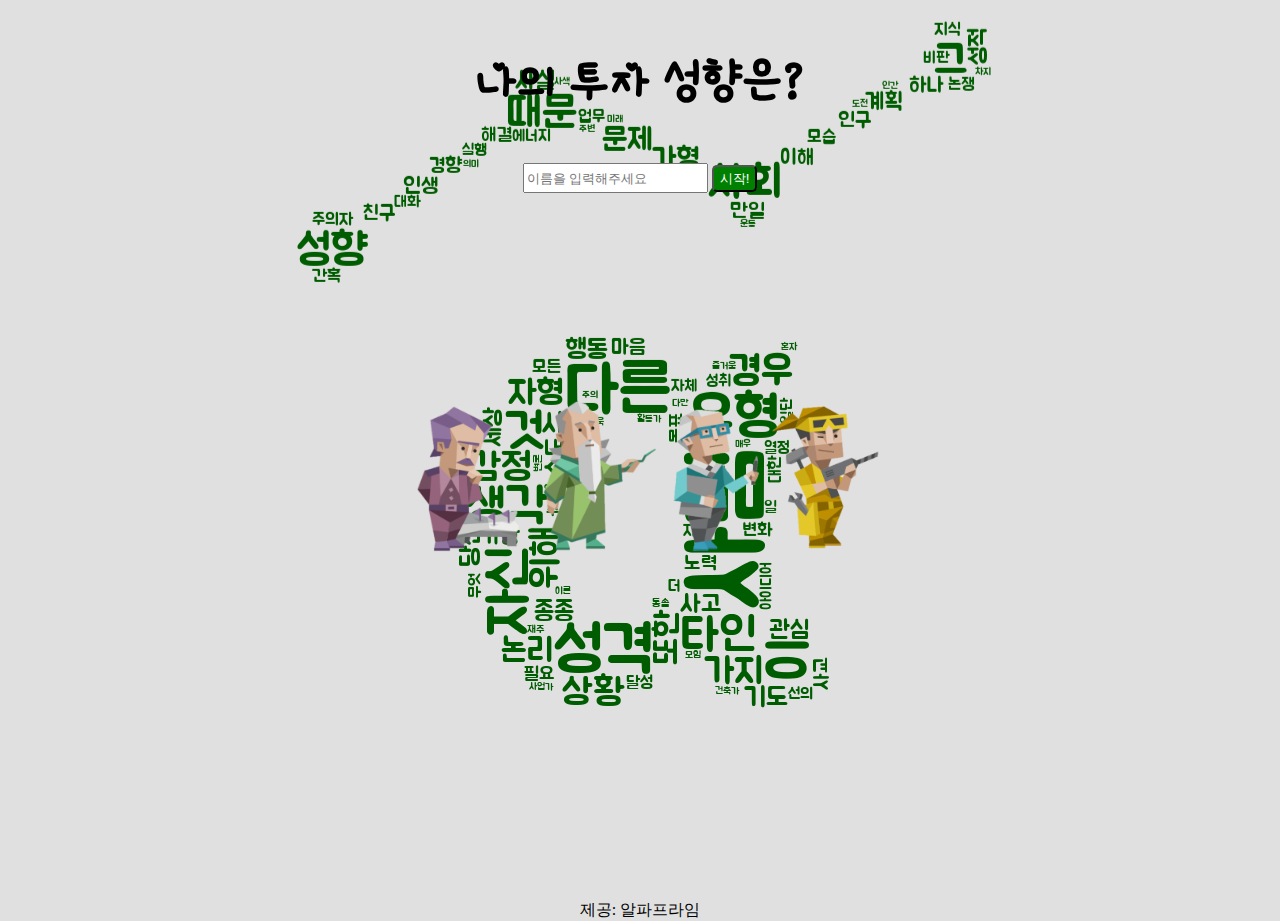
<file: project_mbti/index.html>
<!DOCTYPE html>
<html>

<head>
    <meta charset = "utf-8">
    <title>My Investment Style</title>
    <link href = "style.css" rel = "stylesheet">
</head>

<body>
    <div class="form">
        <h1 id="question">나의 투자 성향은?</h1>
        <div class="type">
             <input type="text" id="username" class="input" placeholder="이름을 입력해주세요">
             <button class="startBtn">시작!</button>
        </div> 
    </div>
    <div class="img">
        <img src="img/char1.png" width=10%>
        <img src="img/char2.png" width=10%>
        <img src="img/char3.png" width=8%>
        <img src="img/char4.png" width=9%>
    </div>
    <script src="js/index.js"></script>

    <footer>
        제공: 알파프라임
    </footer>
</body>

</html>
</file>
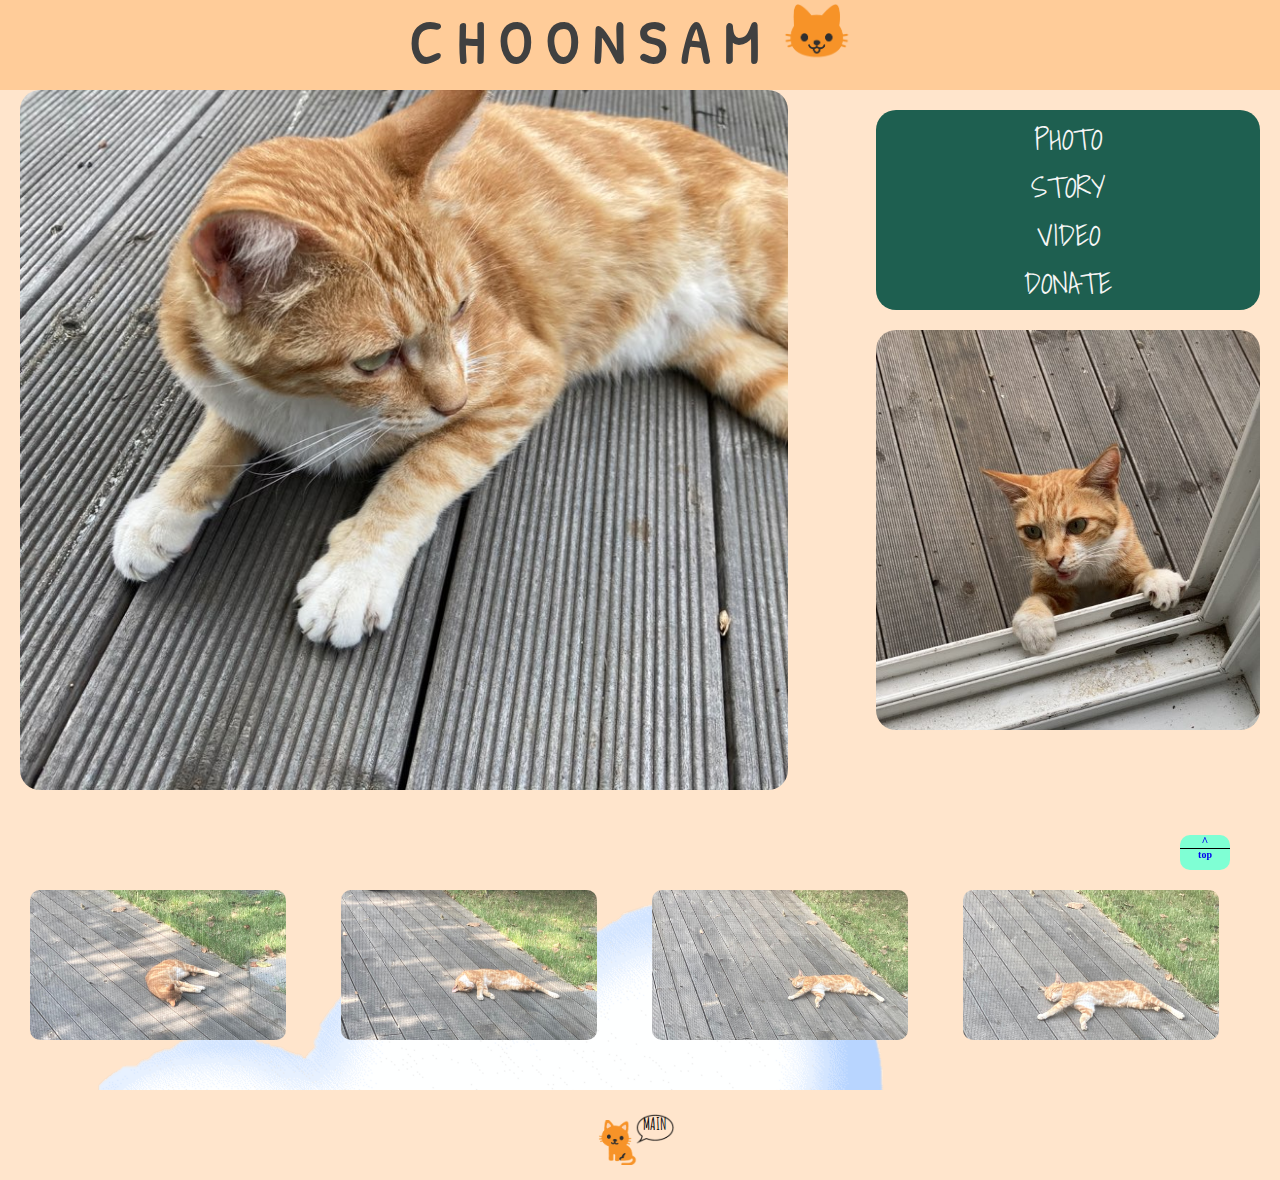
<file: project_choonsam/main.html>
<!DOCTYPE html>
<html>

<head>
    <meta charset = "utf-8">
    <title>CHOONSAM</title>
    <link href = "styles.css" rel = "stylesheet">
</head>

<body>
<!--타이틀-->
    <header>
        <div class = "top">
            <h1>C H O O N   S A M</h1>
            <img src = "images/logo1.png" height = "60">
        </div>
    </header>

    <main>
<!--네비게이션 바-->
        <a href = "#" class = "nav">
            <h3>^</h3><h4>top</h4>
        </a>
<!--모든 html파일 공통 요소-->        
        <div class = "middle">
           <div class = "box1">
               <ul class = "menubox">
                  <li><a href = "html/photo.html">PHOTO</a></li>
                  <li><a href = "html/story.html">STORY</a></li>
                  <li><a href = "html/video.html">VIDEO</a></li>
                  <li><a href = "html/donate.html">DONATE</a></li>
               </ul>
           </div>
           <div class = "box2"></div>
 <!--이 부분만 다름-->
           <div class = "box3"></div>
           <div class = "finish"></div>
        </div>
<!--여긴 메인화면만 다름-->
        <div class = "extra">
            <div class = "pic pic1"></div>
            <div class = "pic pic2"></div>
            <div class = "pic pic3"></div>
            <div class = "pic pic4"></div>
        </div>
        
<!--얘도 공통 요소-->
        <div class = "bottom">
            <a href = "#"><img class = "logo" src = "images/logo2.png" height = "45">
            <div class = "blank">MAIN</div>
            </a>
        </div>
    </main>   
</body>
</html>
</file>
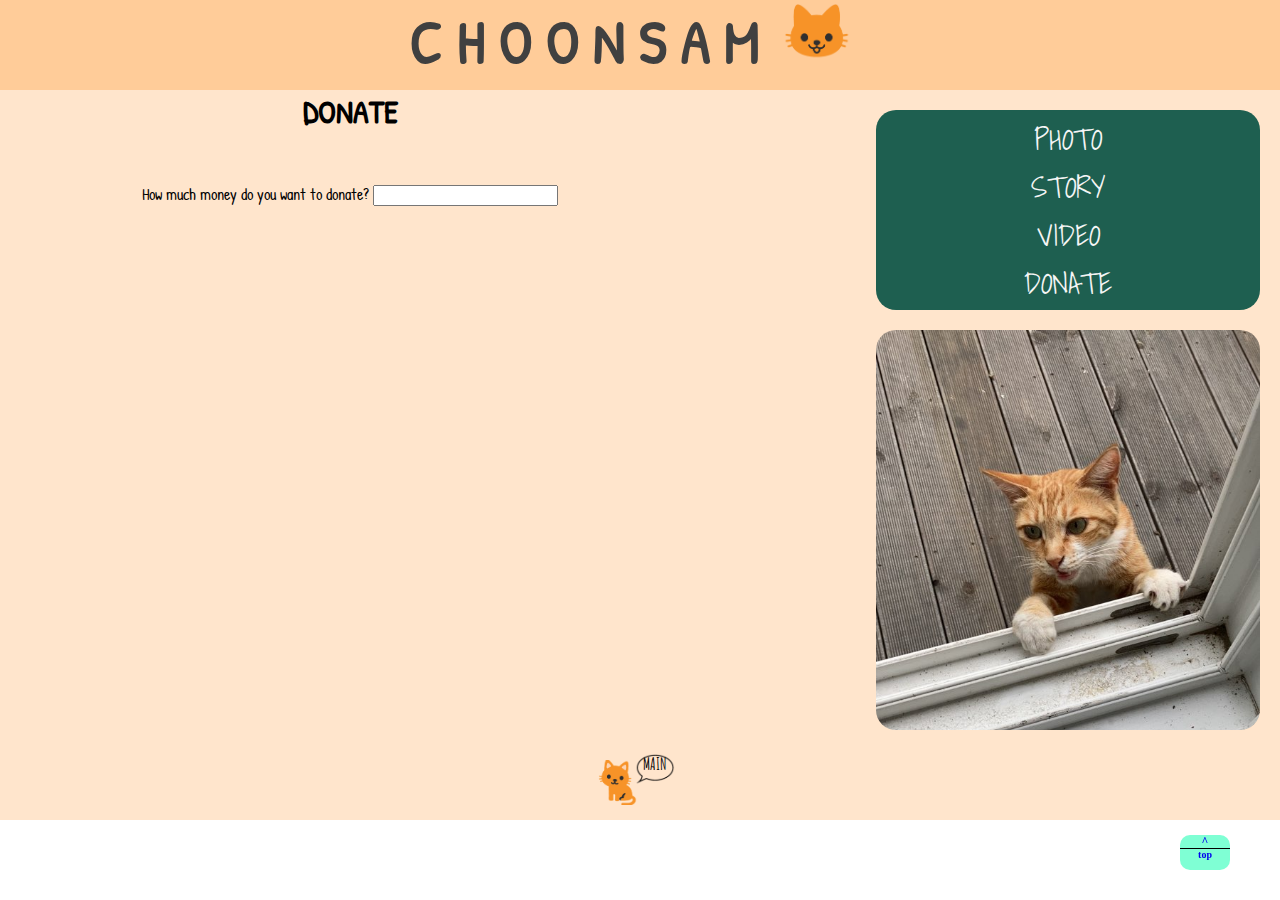
<file: project_choonsam/html/donate.html>
<!DOCTYPE html>
<html>

<head>
    <meta charset = "utf-8">
    <title>CHOONSAM</title>
    <link href = "../styles.css" rel = "stylesheet">
</head>

<body>
<!--타이틀-->
    <header>
        <div class = "top">
            <h1>C H O O N   S A M</h1>
            <img src = "../images/logo1.png" height = "60">
        </div>
    </header>

    <main>
<!--네비게이션 바-->
        <a href = "#" class = "nav">
            <h3>^</h3><h4>top</h4>
        </a>
<!--모든 html파일 공통 요소-->        
        <div class = "middle">
           <div class = "box1">
               <ul class = "menubox">
                  <li><a href = "photo.html">PHOTO</a></li>
                  <li><a href = "story.html">STORY</a></li>
                  <li><a href = "video.html">VIDEO</a></li>
                  <li><a href = "donate.html">DONATE</a></li>
               </ul>
           </div>
           <div class = "box2"></div>
 <!--이 부분만 다름-->
           <div class = "donatezone">
               <h1>DONATE</h1>
               <section class="giveme">
                <label for="money">How much money do you want to donate?</label>
                <input type="number" name="money" id="money">
              </section>
           </div>
           <div class = "finish"></div>
        </div>
<!--여긴 메인화면만 다름-->

        
<!--얘도 공통 요소-->
        <div class = "bottom">
            <a href = "../main.html"><img class = "logo" src = "../images/logo2.png" height = "45">
            <div class = "blank">MAIN</div>
            </a>
        </div>
    </main>   
</body>
</html>
</file>
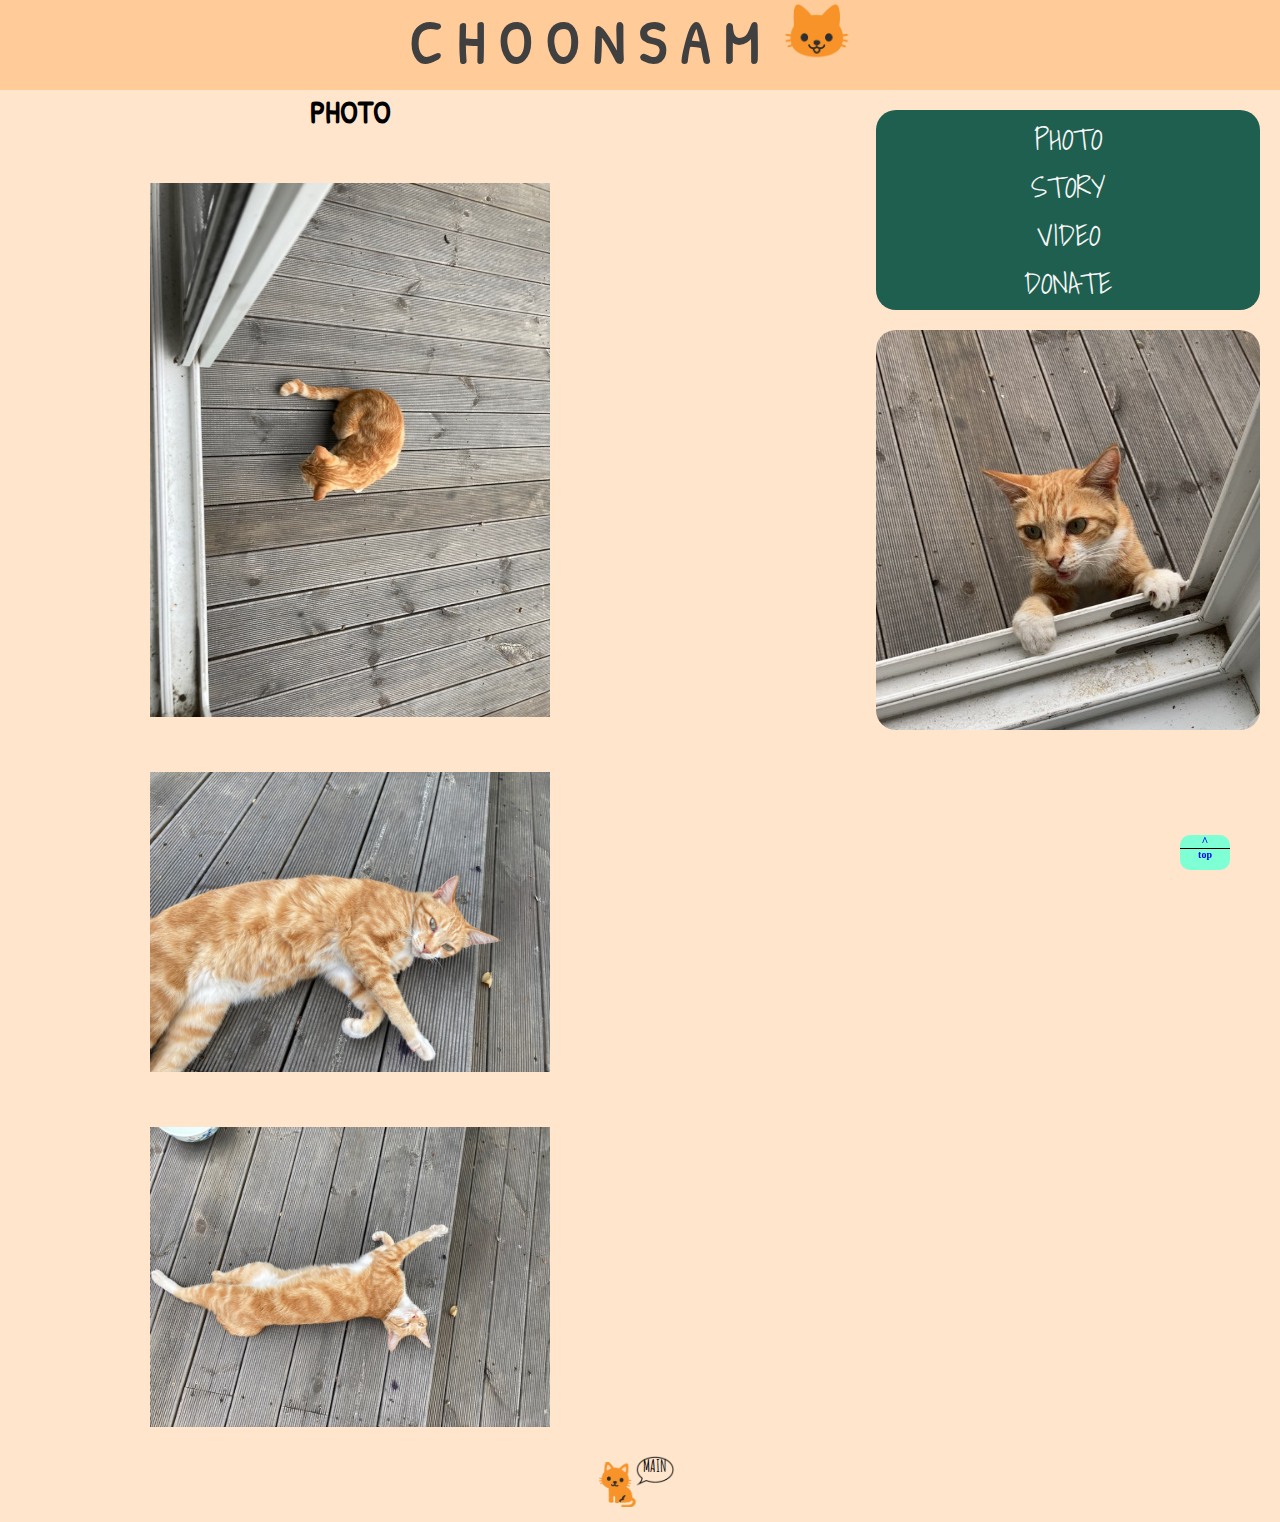
<file: project_choonsam/html/photo.html>
<!DOCTYPE html>
<html>

<head>
    <meta charset = "utf-8">
    <title>CHOONSAM</title>
    <link href = "../styles.css" rel = "stylesheet">
</head>

<body>
<!--타이틀-->
    <header>
        <div class = "top">
            <h1>C H O O N   S A M</h1>
            <img src = "../images/logo1.png" height = "60">
        </div>
    </header>

    <main>
<!--네비게이션 바-->
        <a href = "#" class = "nav">
            <h3>^</h3><h4>top</h4>
        </a>
<!--모든 html파일 공통 요소-->        
        <div class = "middle">
           <div class = "box1">
               <ul class = "menubox">
                  <li><a href = "photo.html">PHOTO</a></li>
                  <li><a href = "story.html">STORY</a></li>
                  <li><a href = "video.html">VIDEO</a></li>
                  <li><a href = "donate.html">DONATE</a></li>
               </ul>
           </div>
           <div class = "box2"></div>
 <!--이 부분만 다름-->
           <div class = "photozone">
                <h1>PHOTO</h1>
               <img src = "../images/img7.jpg" width = "400"/>
               <img src = "../images/img8.jpg" width = "400"/>
               <img src = "../images/img9.jpg" width = "400"/>
           </div>
           <div class = "finish"></div>
        </div>
<!--여긴 메인화면만 다름-->

        
<!--얘도 공통 요소-->
        <div class = "bottom">
            <a href = "../main.html"><img class = "logo" src = "../images/logo2.png" height = "45">
            <div class = "blank">MAIN</div>
            </a>
        </div>
    </main>   
</body>
</html>
</file>
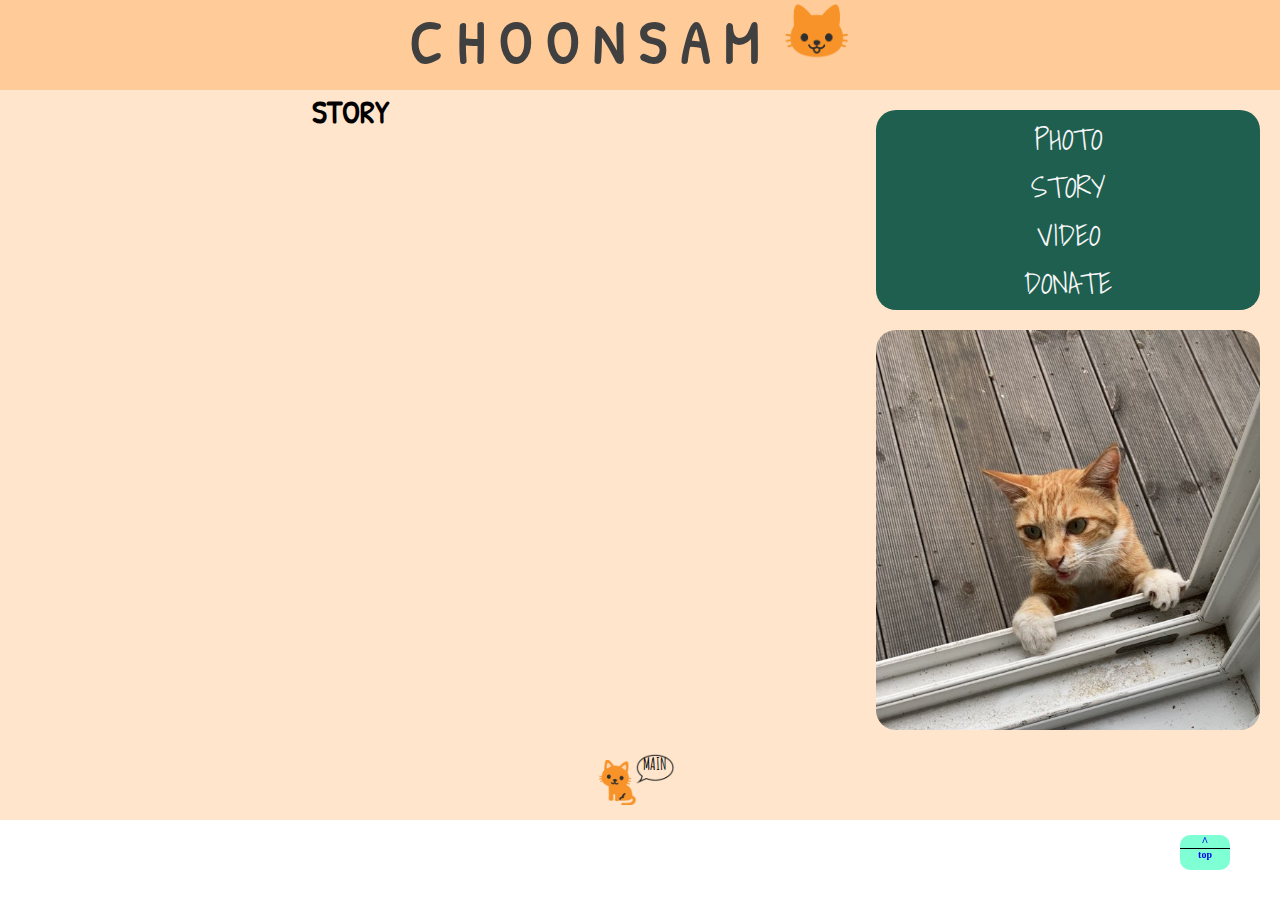
<file: project_choonsam/html/story.html>
<!DOCTYPE html>
<html>

<head>
    <meta charset = "utf-8">
    <title>CHOONSAM</title>
    <link href = "../styles.css" rel = "stylesheet">
</head>

<body>
<!--타이틀-->
    <header>
        <div class = "top">
            <h1>C H O O N   S A M</h1>
            <img src = "../images/logo1.png" height = "60">
        </div>
    </header>

    <main>
<!--네비게이션 바-->
        <a href = "#" class = "nav">
            <h3>^</h3><h4>top</h4>
        </a>
<!--모든 html파일 공통 요소-->        
        <div class = "middle">
           <div class = "box1">
               <ul class = "menubox">
                  <li><a href = "photo.html">PHOTO</a></li>
                  <li><a href = "story.html">STORY</a></li>
                  <li><a href = "video.html">VIDEO</a></li>
                  <li><a href = "donate.html">DONATE</a></li>
               </ul>
           </div>
           <div class = "box2"></div>
 <!--이 부분만 다름-->
           <div class = "storyzone">
               <h1>STORY</h1>
               <p></p>
           </div>
           <div class = "finish"></div>
        </div>
<!--여긴 메인화면만 다름-->

        
<!--얘도 공통 요소-->
        <div class = "bottom">
            <a href = "../main.html"><img class = "logo" src = "../images/logo2.png" height = "45">
            <div class = "blank">MAIN</div>
            </a>
        </div>
    </main>   
</body>
</html>
</file>
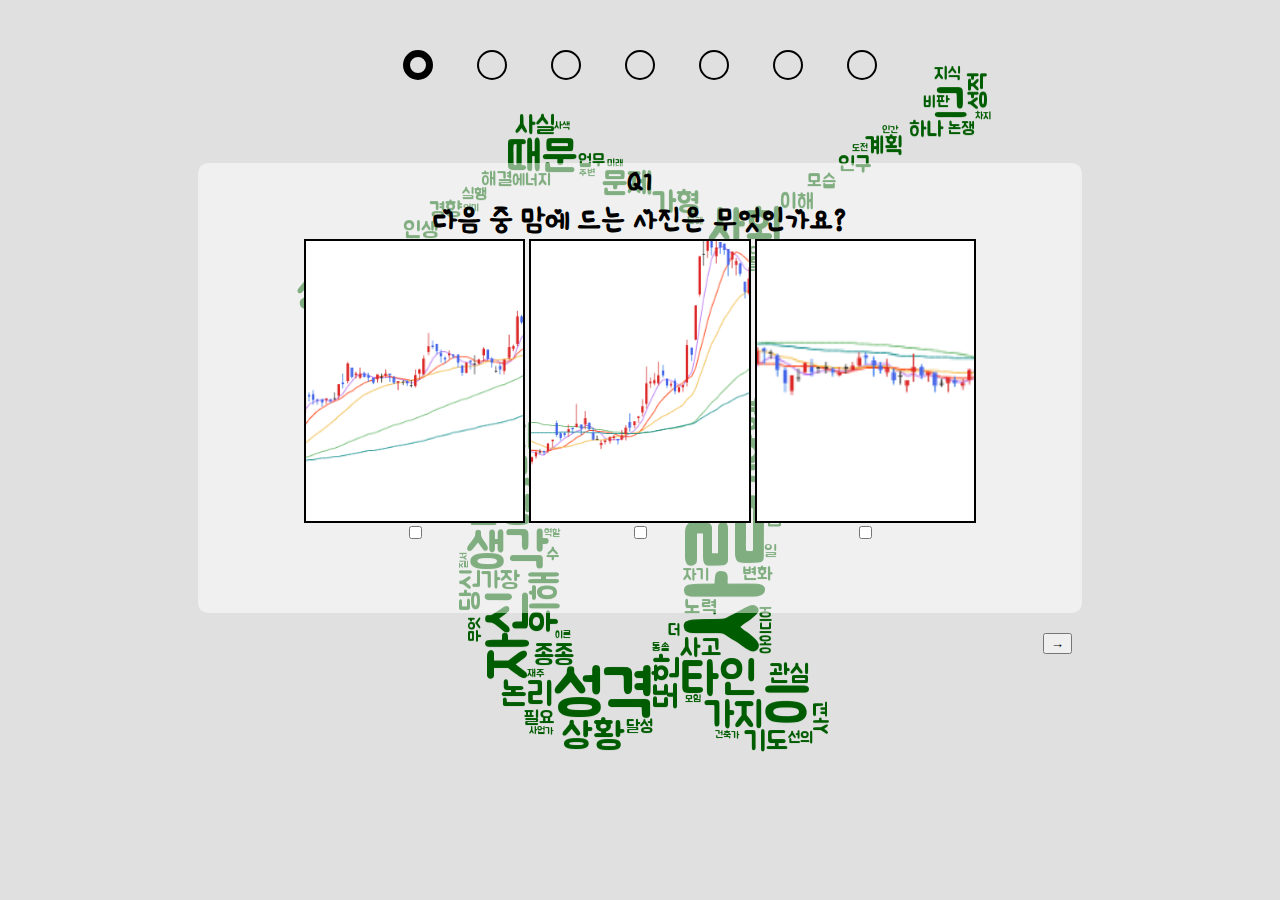
<file: project_mbti/html/procedure.html>
<!DOCTYPE html>
<html>

<head>
    <meta charset = "utf-8">
    <title>My Investment Style</title>
    <link href = "../style.css" rel = "stylesheet">
</head>

<body>
    <div class="questionnumber">
        <div class="number highlight"></div>
        <div class="number"></div>
        <div class="number"></div>
        <div class="number"></div>
        <div class="number"></div>
        <div class="number"></div>
        <div class="number"></div>
    </div>
    <div class="box">
        <h1 class="questions">Q1<br>다음 중 맘에 드는 사진은 무엇인가요?</h1>
        <div class="subbox">
            <div class="img1 one"><p class="sentence1"></p></div>
            <input type="checkbox" name="cbox" onclick="doOpenCheck(this);">
        </div>
        <div class="subbox">
            <div class="img2 two"><p class="sentence2"></p></div>
            <input type="checkbox" name="cbox" onclick="doOpenCheck(this);">
        </div>
        <div class="subbox">
            <div class="img3 three"><p class="sentence3"></p></div>
            <input type="checkbox" name="cbox" onclick="doOpenCheck(this);">
        </div>
    </div>
    <div class="mark">
        <button class="next">→</button>
    </div>
    <script src="../js/procedure_form.js"></script>
</body>

</html>
</file>
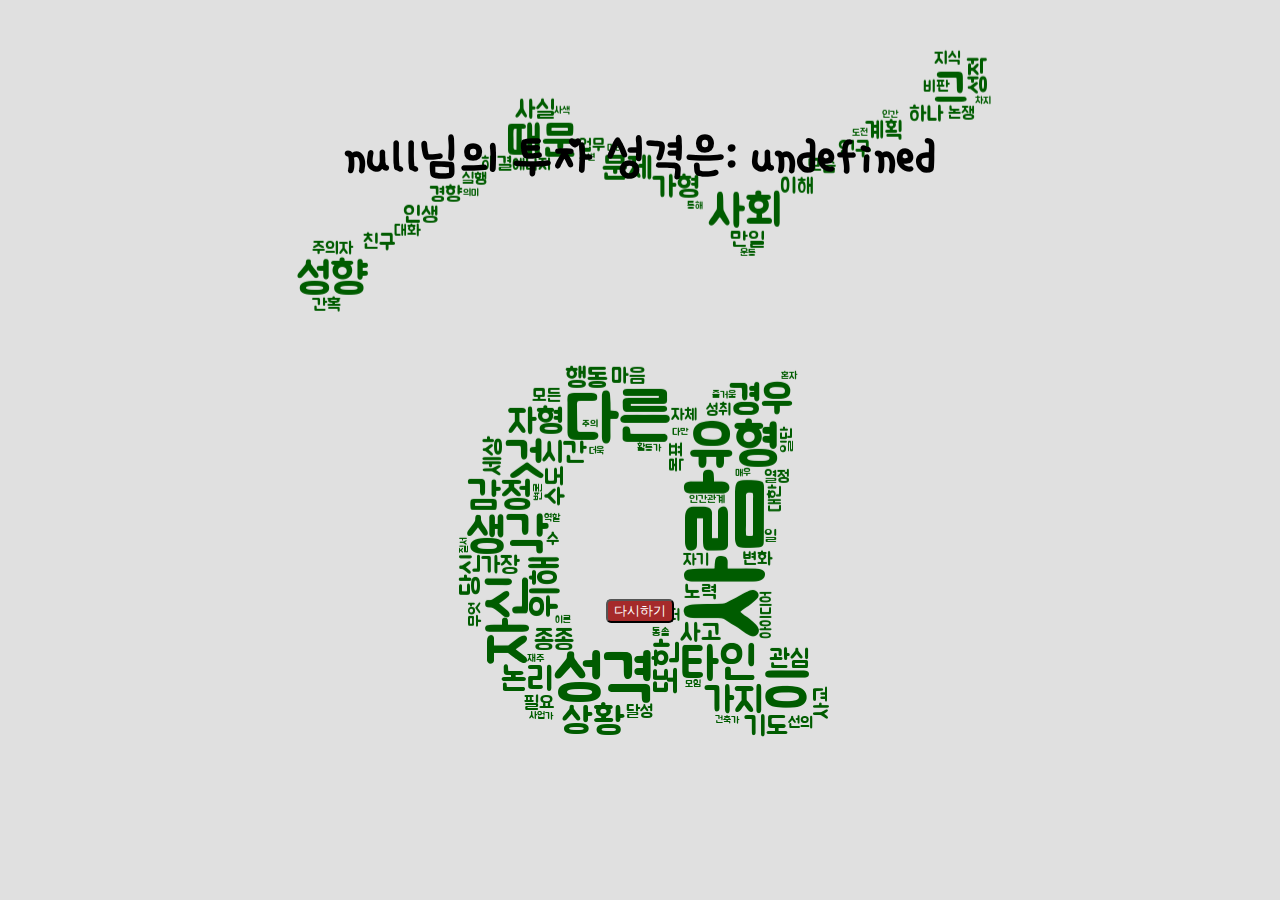
<file: project_mbti/html/result.html>
<!DOCTYPE html>
<html>

<head>
    <meta charset = "utf-8">
    <title>My Investment Style</title>
    <link href = "../style.css" rel = "stylesheet">
</head>

<body>
    <div class="form2">
        <h1 id="question"></h1> 
    </div>
    <div class="mine">
        <div class="picture"></div>
        <div class="profile"></div>
    </div>
    <button class="tomain">다시하기</button>
    <script src="../js/calculation.js"></script>
</body>

</html>
</file>
<file: project_mbti/style.css>
*{
    box-sizing: border-box;
}

@font-face{
    src: url("font/Single_Day/SingleDay-Regular.ttf");
    font-family: "love";
}

body{
    padding-bottom: 10%; 
    background-image: url("img/alphambti.png");
    background-repeat: no-repeat;
    background-position: center center;
    background-color: #e0e0e0;
}

.form{
    height: 220px;
    margin-left: auto;
    margin-right: auto;
    margin-top: 50px;
    text-align: center;
}

#question{
    font-size: 50px;
    font-family: love;
    font-weight: bold;
}

.type{
    text-align: center;
    margin-top: 50px;
}

.input{
    height: 30px;
}

.startBtn{
    color: white;
    background-color: green;
    border-radius: 5px;
    height: 27px;
}

.img{
    padding-top: 10%;
    width: 100%;
    text-align: center;
}
.img img{
    display: inline;
}

.img img:hover{
    animation: bounce_frames 0.4s;
    animation-direction: alternate;
    animation-timing-function: cubic-bezier(.5, 0.05, 1, .5);
    animation-iteration-count: infinite;
}
@keyframes bounce_frames {
    from {transform: translate3d(0, 0, 0);}
    to {transform: translate3d(0, 30px, 0);}
}

footer{
    text-align: center;
    position: absolute;
    top: 100%;
    left: 10%;
    right: 10%;
}

/*procedure.html*/
.questionnumber{
    height: 50px;
    margin-top: 50px;
    text-align: center;
}

.number{
    display: inline-block;
    height: 30px;
    width: 30px;
    margin-left: 20px;
    margin-right: 20px;
    border-radius: 100%;
    border: 2px solid black;
}

.highlight{
    border: 7px solid black;
}

.box{
    width: 70%;
    height: 450px;
    text-align: center;
    margin-top: 5%;
    margin-left: auto;
    margin-right: auto;
    background-color: rgba(255, 255, 255, 0.5);
    border-radius: 10px;
}

.questions{
    font-size: 30px;
    font-family: "love";
    margin: 0;
    font-weight: bold;
}

.subbox{
    width: 25%;
    height: 70%;
    display: inline-block;
    
}

.img1, .img2, .img3{
    height: 90%;
    border: 2px solid black;
}

.mark{
    margin-top: 20px;
    text-align: right;
}

.next{
    position: relative;
    right: 200px;
}
.submit{
    position: relative;
    right: 150px;
}

.sentence1, .sentence2, .sentence3{
    font-family: "love";
    font-size: 20px;
}

.one{
    background-image: url("img/chart1.png");
    background-repeat: no-repeat;
    background-size: cover;
}
.two{
    background-image: url("img/chart2.png");
    background-repeat: no-repeat;
    background-size: cover;
}
.three{
    background-image: url("img/chart3.png");
    background-repeat: no-repeat;
    background-size: cover;
}
.four{
    background-image: url("img/house1.jpg");
    background-repeat: no-repeat;
    background-size: cover;
    background-position: center center;
}
.five{
    background-image: url("img/house2.jpg");
    background-repeat: no-repeat;
    background-size: cover;
    background-position: center center;
}
.six{
    background-image: url("img/house3.jpg");
    background-repeat: no-repeat;
    background-size: cover;
    background-position: center center;
}
.seven{
    background-image: url("img/desert1.jpeg");
    background-repeat: no-repeat;
    background-size: cover;
    background-position: center center;
}
.eight{
    background-image: url("img/desert2.jpeg");
    background-repeat: no-repeat;
    background-size: cover;
    background-position: center center;
}
.nine{
    background-image: url("img/desert3.jpg");
    background-repeat: no-repeat;
    background-size: cover;
    background-position: center center;
}

/*result*/
.form2{
    margin-left: auto;
    margin-right: auto;
    margin-top: 10%;
    text-align: center;
}

.mine{
    width: 50%;
    height: 250px;
    margin-left: auto;
    margin-right: auto;
}

.picture, .profile{
    width: 40%;
    height: 100%;
    float: left;
    margin-left: 30px;
    border-radius: 7px;
}

.tomain{
    display: block;
    color: white;
    background-color: brown;
    margin-left: auto;
    margin-right: auto;
    margin-top: 10%;
    border-radius: 5px;
}

.intj{
    background-image: url("");
    background-repeat: no-repeat;
    background-size: cover;
    background-position: center center;
}
.intj2{
    background-image: url("");
    background-repeat: no-repeat;
    background-size: contain;
    background-position: center center;
}
.intp{
    background-image: url("");
    background-repeat: no-repeat;
    background-size: cover;
    background-position: center center;
}
.intp2{
    background-image: url("");
    background-repeat: no-repeat;
    background-size: contain;
    background-position: center center;
}
.entj{
    background-image: url("");
    background-repeat: no-repeat;
    background-size: cover;
    background-position: center center;
}
.entj2{
    background-image: url("");
    background-repeat: no-repeat;
    background-size: contain;
    background-position: center center;
}
.entp{
    background-image: url("");
    background-repeat: no-repeat;
    background-size: cover;
    background-position: center center;
}
.entp2{
    background-image: url("");
    background-repeat: no-repeat;
    background-size: contain;
    background-position: center center;
}
.infj{
    background-image: url("");
    background-repeat: no-repeat;
    background-size: cover;
    background-position: center center;
}
.infj2{
    background-image: url("");
    background-repeat: no-repeat;
    background-size: contain;
    background-position: center center;
}
.infp{
    background-image: url("");
    background-repeat: no-repeat;
    background-size: cover;
    background-position: center center;
}
.infp2{
    background-image: url("");
    background-repeat: no-repeat;
    background-size: contain;
    background-position: center center;
}
.enfj{
    background-image: url("");
    background-repeat: no-repeat;
    background-size: cover;
    background-position: center center;
}
.enfj2{
    background-image: url("");
    background-repeat: no-repeat;
    background-size: contain;
    background-position: center center;
}
.enfp{
    background-image: url("");
    background-repeat: no-repeat;
    background-size: cover;
    background-position: center center;
}
.enfp2{
    background-image: url("");
    background-repeat: no-repeat;
    background-size: contain;
    background-position: center center;
}
.istj{
    background-image: url("");
    background-repeat: no-repeat;
    background-size: cover;
    background-position: center center;
}
.istj2{
    background-image: url("");
    background-repeat: no-repeat;
    background-size: contain;
    background-position: center center;
}
.isfj{
    background-image: url("");
    background-repeat: no-repeat;
    background-size: cover;
    background-position: center center;
}
.isfj2{
    background-image: url("");
    background-repeat: no-repeat;
    background-size: contain;
    background-position: center center;
}
.estj{
    background-image: url("");
    background-repeat: no-repeat;
    background-size: cover;
    background-position: center center;
}
.estj2{
    background-image: url("");
    background-repeat: no-repeat;
    background-size: contain;
    background-position: center center;
}
.esfj{
    background-image: url("");
    background-repeat: no-repeat;
    background-size: cover;
    background-position: center center;
}
.esfj2{
    background-image: url("");
    background-repeat: no-repeat;
    background-size: contain;
    background-position: center center;
}
.istp{
    background-image: url("");
    background-repeat: no-repeat;
    background-size: cover;
    background-position: center center;
}
.istp2{
    background-image: url("");
    background-repeat: no-repeat;
    background-size: contain;
    background-position: center center;
}
.isfp{
    background-image: url("");
    background-repeat: no-repeat;
    background-size: cover;
    background-position: center center;
}
.isfp2{
    background-image: url("");
    background-repeat: no-repeat;
    background-size: contain;
    background-position: center center;
}
.estp{
    background-image: url("");
    background-repeat: no-repeat;
    background-size: cover;
    background-position: center center;
}
.estp2{
    background-image: url("");
    background-repeat: no-repeat;
    background-size: contain;
    background-position: center center;
}
.esfp{
    background-image: url("");
    background-repeat: no-repeat;
    background-size: cover;
    background-position: center center;
}
.esfp2{
    background-image: url("");
    background-repeat: no-repeat;
    background-size: contain;
    background-position: center center;
}
</file>
<file: project_choonsam/styles.css>
@font-face{
    src: url("font/Patrick_Hand/PatrickHand-Regular.ttf");
    font-family: "title";
}
@font-face{
    src: url("font/Shadows_Into_Light/ShadowsIntoLight-Regular.ttf");
    font-family: "menu";
}
@font-face{
    src: url("font/Varela_Round/VarelaRound-Regular.ttf");
    font-family: "story";
}
@font-face{
    src: url("font/Amatic_SC/AmaticSC-Bold.ttf");
    font-family: "main";
}
*{
    margin: 0;
    box-sizing: border-box;
}

/*최상단 타이틀*/
header{
    background-color: #FFCC99;
    height: 90px;
    width: 100%;
    line-height: 90px;
}
.top{
    width: 80%;
    margin-left: auto;
    margin-right: auto;
    text-align: center;
    vertical-align: middle;
    line-height: normal;
}
.top h1{
    display: inline;
    font-size: 60px;
    font-weight: bold;
    font-family: "title";
    color: #404040;
} 

main{
    background-color: #FFE5CC;
}

/*네비게이션 바*/
.nav{
    display: block;
    text-align: center;
    font-size: 10px;
    width: 50px;
    height: 35px;
    background-color: aquamarine;
    border-radius: 10px;
    text-decoration: none;
    position: fixed;
    right: 50px;
    bottom: 30px;
}
.nav h3{
    border-bottom: 1px solid black;
}
.nav:hover{
    color: red;
}

/*.middle{
    height: 1000px;
}*/

/* 디폴트 박스 구성 요소*/
.box1{
    width: 30%;
    height: 200px;
    text-align: center;
    background-color: #1E5F50;
    float: right;
    font-family: "menu";
    line-height: 200px;
    border-radius: 20px;
    margin-top: 20px;
    margin-left: 20px;
    margin-right: 20px;
}
.menubox{
    display: inline-block;
    vertical-align: middle;
    line-height: normal;
    list-style: none;
    padding: 0;
    font-size: 30px;
}
.menubox a{
    text-decoration: none;
    color: whitesmoke;
    font-size: 30px;
}
.menubox a:hover{
    text-decoration: underline;
}

.box2{
    width: 30%;
    height: 400px;
    background-image: url("images/img2.jpg");
    background-repeat: no-repeat;
    background-size: cover;
    background-position: top;
    float: right;
    clear: right;
    border-radius: 20px;
    margin-top: 20px;
    margin-left: 20px;
    margin-right: 20px;
}

.box3{
    width: 60%;
    height: 700px;
    background-image: url("images/img1.jpg");
    background-repeat: no-repeat;
    background-size: cover;
    padding-top: 20px;
    margin-left: 20px;
    border-radius: 20px;
}

.finish{
    clear: right;
}

/*메인 화면만 해당*/
.extra{
    height: 200px;
    background-image: url("images/cloud.png");
    background-repeat: no-repeat; 
    margin-top: 100px;   
}
.pic{
    width: 20%;
    height: 150px;
    float: left;
    margin-left: 30px;
    margin-right: 25px; 
    border-radius: 10px;
}
.pic1{
    background-image: url("images/img3.jpg");
    background-repeat: no-repeat;
    background-size: cover; 
    
}
.pic2{
    background-image: url("images/img4.jpg");
    background-repeat: no-repeat;
    background-size: cover; 
    
}
.pic3{
    background-image: url("images/img5.jpg");
    background-repeat: no-repeat;
    background-size: cover;  
    
}
.pic4{
    background-image: url("images/img6.jpg");
    background-repeat: no-repeat;
    background-size: cover;
    
}

/*photo화면*/
.photozone{
    font-family: "title";
    width: 700px;
    text-align: center;
}
.photozone img{
    margin-top: 50px;
}  

/*video화면*/
.videozone{
    font-family: "title";
    width: 700px;
    text-align: center;
}
video{
    margin-top: 100px;
    border: 3px solid black;
}

/*story화면*/
.storyzone{
    font-family: "title";
    width: 700px;
    text-align: center;
}

/*donate화면*/
.donatezone{
    font-family: "title";
    width: 700px;
    text-align: center;
}
.donatezone .giveme{
    margin-top: 50px;
}
    


/*최하단 로고 및 메인화면 링크*/
.bottom{
    text-align: center;
    height: 60px;
    margin-top: 30px;
}
.bottom a{
    display: inline-block;
    text-decoration: none;
    height: 60px;
    width: 100px;
}
.blank{
    display: inline-block;
    background-image: url("images/balloon.png");
    height: 30px;
    width: 40px;
    position: relative;
    bottom: 35px; 
    right: 10px;
    background-repeat: no-repeat;
    background-size: cover;
    font-family: "main";
    color: black;
}

.blank:hover{
    color: red;
}
</file>
